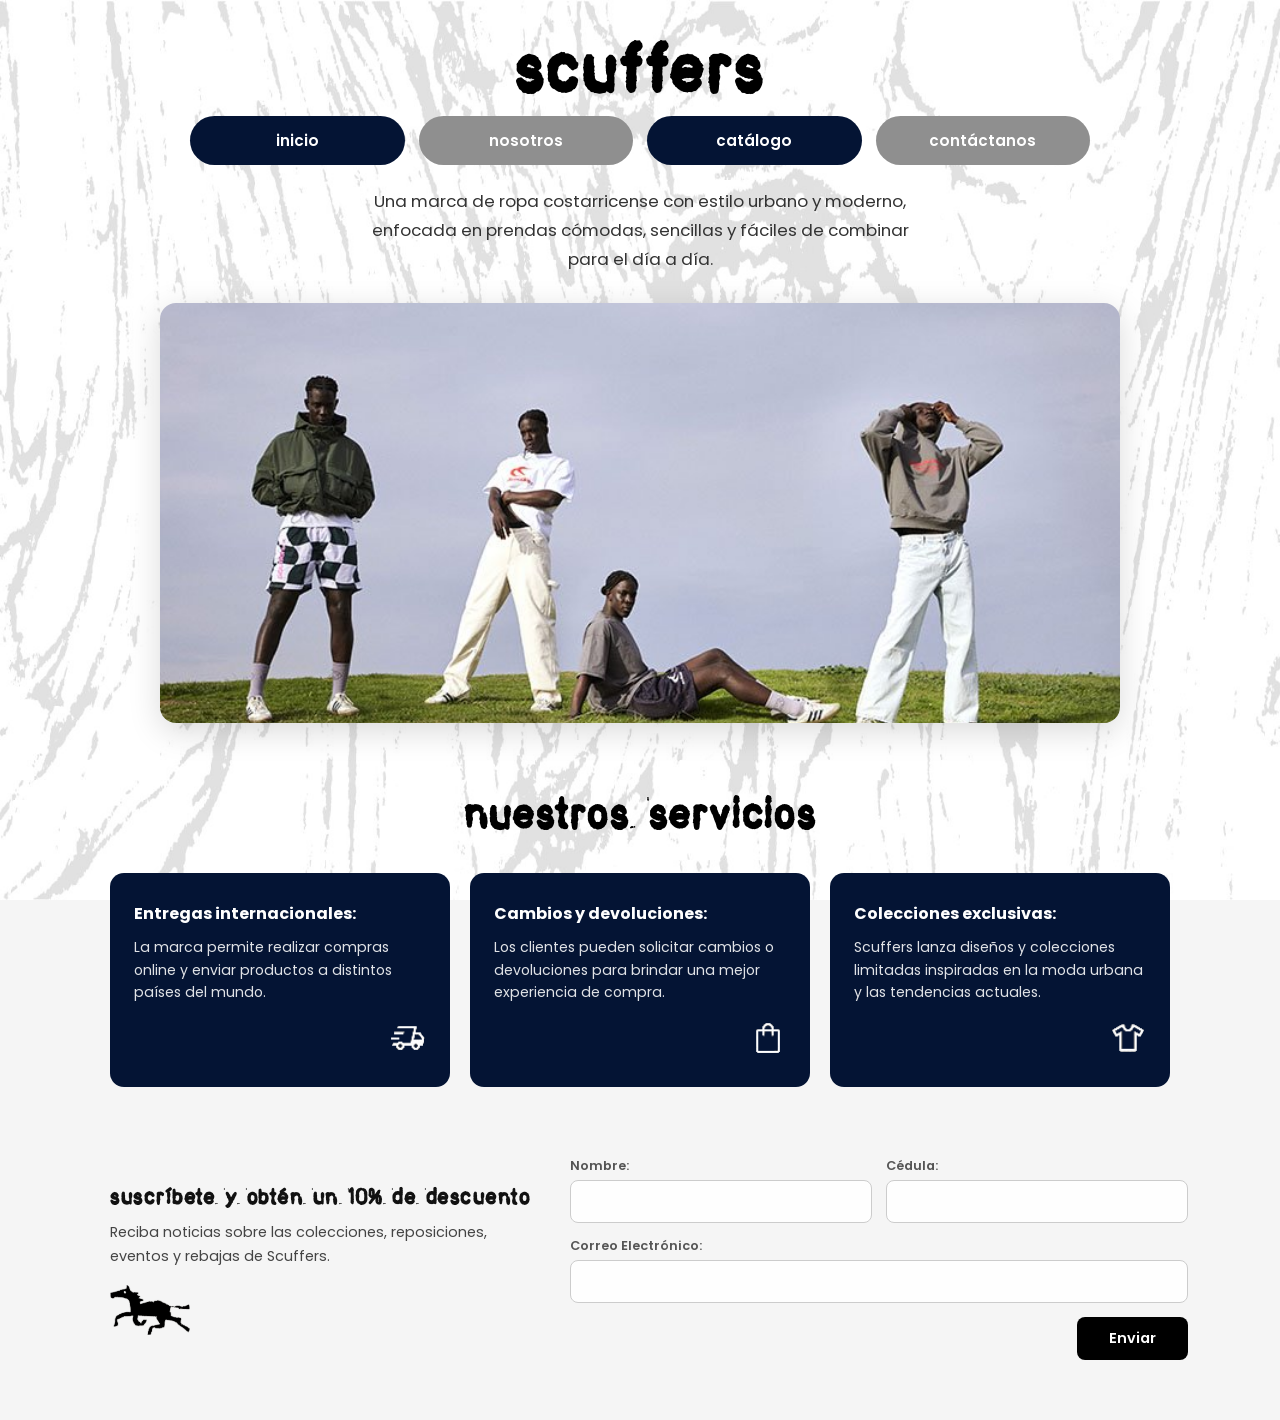
<file: index.html>
<!DOCTYPE html>
<html lang="es">
<head>
  <meta charset="UTF-8">
  <meta name="viewport" content="width=device-width, initial-scale=1.0">
  <title>scuffers</title>
  <link href="https://fonts.googleapis.com/css2?family=Poppins:wght@300;400;500;600;700&display=swap" rel="stylesheet">
  <link rel="stylesheet" href="styles.css">
</head>
<body>

  <header class="site-header">
    <a href="index.html" class="site-title-wrap">
      <span class="site-title">scuffers</span>
    </a>
    <nav class="nav-bar">
      <a href="index.html"    class="nav-btn btn-inicio">inicio</a>
      <a href="aboutus.html"  class="nav-btn btn-nosotros">nosotros</a>
      <a href="catalogo.html" class="nav-btn btn-clientes">catálogo</a>
      <a href="contacto.html" class="nav-btn btn-contacto">contáctanos</a>
    </nav>
  </header>

  <p class="hero-tagline">
    Una marca de ropa costarricense con estilo urbano y moderno, enfocada en prendas cómodas,
    sencillas y fáciles de combinar para el día a día.
  </p>

  <!-- BANNER -->
  <div class="hero-banner">
    <img src="banner.png" alt="Scuffers — Colección">
  </div>

  <section class="services-section">
    <h2 class="services-title">nuestros servicios</h2>
    <div class="services-grid">

      <div class="service-card">
        <h3>Entregas internacionales:</h3>
        <p>La marca permite realizar compras online y enviar productos a distintos países del mundo.</p>
        <div class="service-icon">
          <img src="delivery_fixed.png" alt="Entregas internacionales">
        </div>
      </div>

      <div class="service-card">
        <h3>Cambios y devoluciones:</h3>
        <p>Los clientes pueden solicitar cambios o devoluciones para brindar una mejor experiencia de compra.</p>
        <div class="service-icon">
          <img src="shopin_fixed.png" alt="Cambios y devoluciones">
        </div>
      </div>

      <div class="service-card">
        <h3>Colecciones exclusivas:</h3>
        <p>Scuffers lanza diseños y colecciones limitadas inspiradas en la moda urbana y las tendencias actuales.</p>
        <div class="service-icon">
          <img src="cloth_fixed.png" alt="Colecciones exclusivas">
        </div>
      </div>

    </div>
  </section>

  <section class="subscribe-section">
    <div class="subscribe-left">
      <h2>suscríbete y obtén un 10% de descuento</h2>
      <p>Reciba noticias sobre las colecciones, reposiciones, eventos y rebajas de Scuffers.</p>
      <img src="logo_small.png" alt="Scuffers logo" class="horse-img">
    </div>

    <form class="subscribe-form" onsubmit="return false;">
      <div class="form-row">
        <div class="form-field">
          <label for="nombre">Nombre:</label>
          <input type="text" id="nombre" name="nombre">
        </div>
        <div class="form-field">
          <label for="cedula">Cédula:</label>
          <input type="text" id="cedula" name="cedula">
        </div>
      </div>
      <div class="form-field full">
        <label for="correo">Correo Electrónico:</label>
        <input type="email" id="correo" name="correo">
      </div>
      <button type="submit" class="btn-enviar">Enviar</button>
    </form>
  </section>

</body>
</html>
</file>
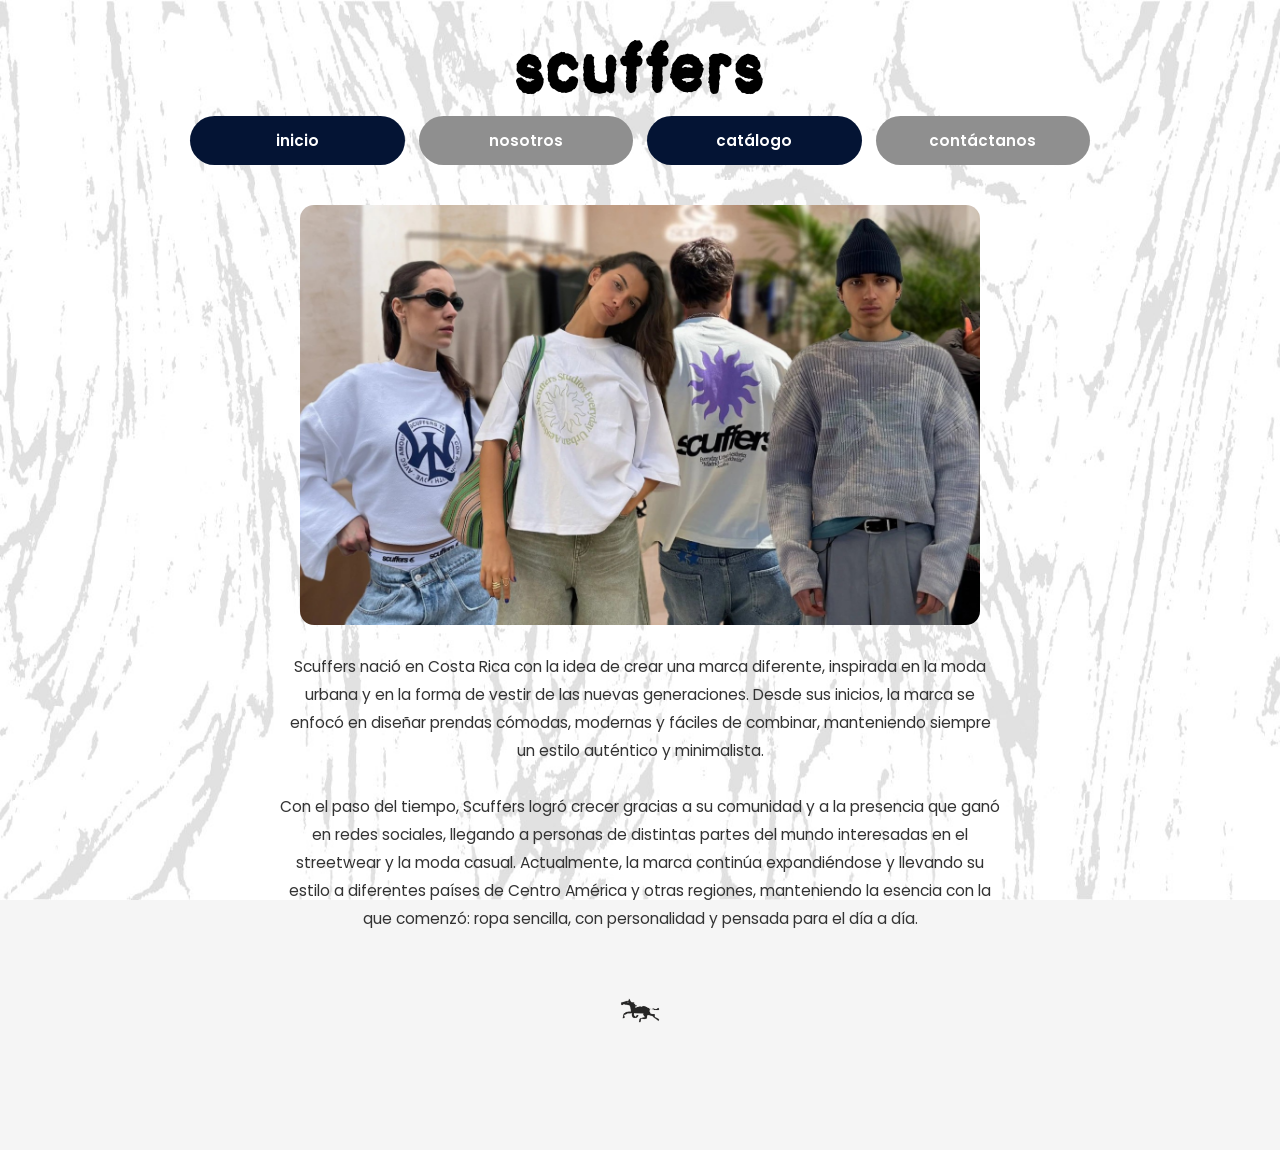
<file: aboutus.html>
<!DOCTYPE html>
<html lang="es">
<head>
  <meta charset="UTF-8">
  <meta name="viewport" content="width=device-width, initial-scale=1.0">
  <title>nosotros</title>
  <link href="https://fonts.googleapis.com/css2?family=Poppins:wght@300;400;500;600;700&display=swap" rel="stylesheet">
  <link rel="stylesheet" href="styles.css">
</head>
<body>

  <!-- HEADER -->
  <header class="site-header">
    <a href="index.html" class="site-title-wrap">
      <span class="site-title">scuffers</span>
    </a>
    <nav class="nav-bar">
      <a href="index.html"    class="nav-btn btn-inicio">inicio</a>
      <a href="aboutus.html"  class="nav-btn btn-nosotros">nosotros</a>
      <a href="catalogo.html" class="nav-btn btn-clientes">catálogo</a>
      <a href="contacto.html" class="nav-btn btn-contacto">contáctanos</a>
    </nav>
  </header>

  <!-- CONTENIDO NOSOTROS -->
  <main class="nosotros-content">
    <img src="nosotros.jpg" alt="Scuffers — Nosotros" class="nosotros-img">

    <p class="nosotros-text">
      Scuffers nació en Costa Rica con la idea de crear una marca diferente, inspirada en la moda
      urbana y en la forma de vestir de las nuevas generaciones. Desde sus inicios, la marca se
      enfocó en diseñar prendas cómodas, modernas y fáciles de combinar, manteniendo siempre
      un estilo auténtico y minimalista.
      <br><br>
      Con el paso del tiempo, Scuffers logró crecer gracias a su comunidad y a la presencia que
      ganó en redes sociales, llegando a personas de distintas partes del mundo interesadas en
      el streetwear y la moda casual. Actualmente, la marca continúa expandiéndose y llevando
      su estilo a diferentes países de Centro América y otras regiones, manteniendo la esencia con la
      que comenzó: ropa sencilla, con personalidad y pensada para el día a día.
    </p>

    <div class="logo-footer">
      <img src="logo_transparente.png" alt="Scuffers">
    </div>
  </main>

</body>
</html>
</file>
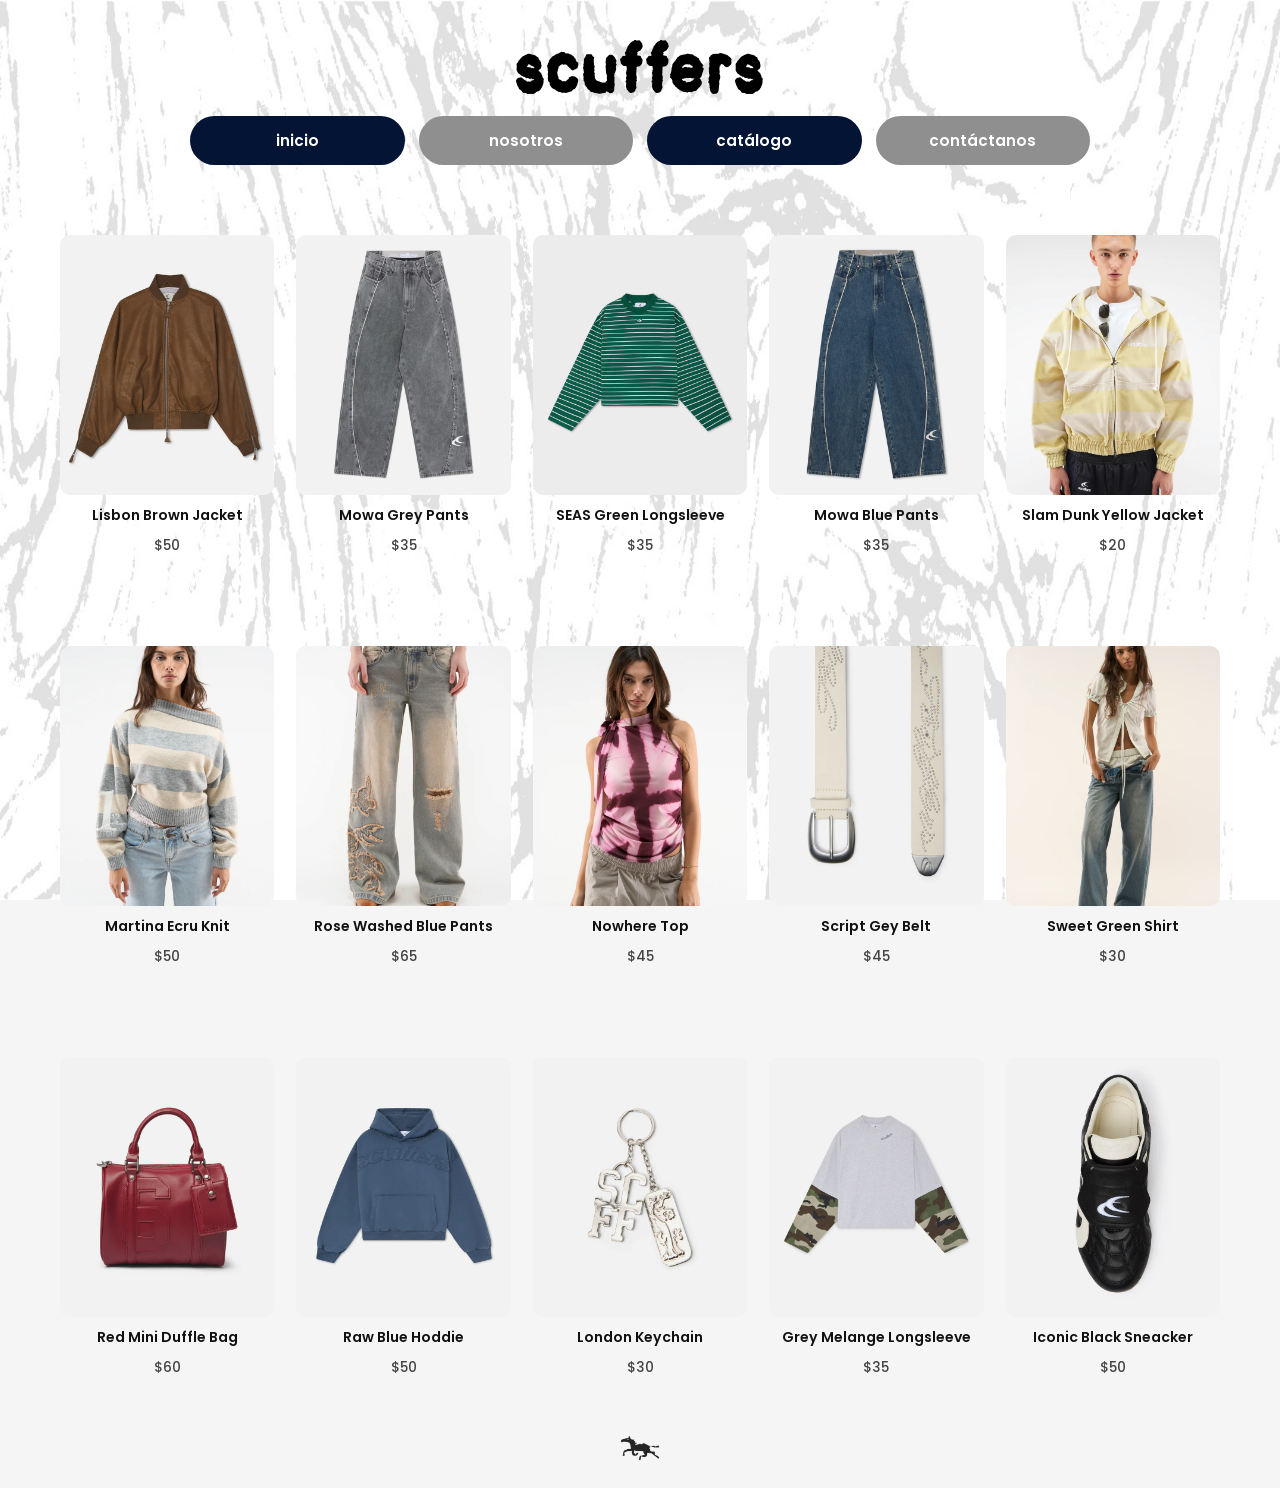
<file: catalogo.html>
<!DOCTYPE html>
<html lang="es">
<head>
  <meta charset="UTF-8">
  <meta name="viewport" content="width=device-width, initial-scale=1.0">
  <title>clientes</title>
  <link href="https://fonts.googleapis.com/css2?family=Poppins:wght@300;400;500;600;700&display=swap" rel="stylesheet">
  <link rel="stylesheet" href="styles.css">
</head>
<body>

  <!-- HEADER -->
  <header class="site-header">
    <a href="index.html" class="site-title-wrap">
      <span class="site-title">scuffers</span>
    </a>
    <nav class="nav-bar">
      <a href="index.html"    class="nav-btn btn-inicio">inicio</a>
      <a href="aboutus.html"  class="nav-btn btn-nosotros">nosotros</a>
      <a href="catalogo.html" class="nav-btn btn-clientes">catálogo</a>
      <a href="contacto.html" class="nav-btn btn-contacto">contáctanos</a>
    </nav>
  </header>

  <!-- ROPA HOMBRES -->
  <section class="clientes-section">
    <h2 class="clientes-section-title"></h2>
    <div class="products-grid">
      <div class="product-card">
        <img src="hombre_1.webp" alt="Lisbon Brown Jacket">
        <span class="product-name">Lisbon Brown Jacket</span>
        <span class="product-price">$50</span>
      </div>
      <div class="product-card">
        <img src="hombre_2.webp" alt="Mowa Grey Pants">
        <span class="product-name">Mowa Grey Pants</span>
        <span class="product-price">$35</span>
      </div>
      <div class="product-card">
        <img src="hombre_3.webp" alt="SEAS Green Longsleeve">
        <span class="product-name">SEAS Green Longsleeve</span>
        <span class="product-price">$35</span>
      </div>
      <div class="product-card">
        <img src="hombre_4.webp" alt="Mowa Blue Pants">
        <span class="product-name">Mowa Blue Pants</span>
        <span class="product-price">$35</span>
      </div>
      <div class="product-card">
        <img src="hombre_5.webp" alt="Slam Dunk Yellow Jacket">
        <span class="product-name">Slam Dunk Yellow Jacket</span>
        <span class="product-price">$20</span>
      </div>
    </div>
  </section>

  <!-- ROPA MUJERES -->
  <section class="clientes-section">
    <h2 class="clientes-section-title"></h2>
    <div class="products-grid">
      <div class="product-card">
        <img src="mujer_1.webp" alt="Martina Ecru Knit">
        <span class="product-name">Martina Ecru Knit</span>
        <span class="product-price">$50</span>
      </div>
      <div class="product-card">
        <img src="mujer_2.webp" alt="Rose Washed Blue Pants">
        <span class="product-name">Rose Washed Blue Pants</span>
        <span class="product-price">$65</span>
      </div>
      <div class="product-card">
        <img src="mujer_3.webp" alt="Nowhere Top">
        <span class="product-name">Nowhere Top</span>
        <span class="product-price">$45</span>
      </div>
      <div class="product-card">
        <img src="mujer_4.webp" alt="Script Gey Belt">
        <span class="product-name">Script Gey Belt</span>
        <span class="product-price">$45</span>
      </div>
      <div class="product-card">
        <img src="mujer_5.webp" alt="Sweet Green Shirt">
        <span class="product-name">Sweet Green Shirt</span>
        <span class="product-price">$30</span>
      </div>
    </div>
  </section>

   <!-- ACCESORIES -->
  <section class="clientes-section">
    <h2 class="clientes-section-title"></h2>
    <div class="products-grid">
      <div class="product-card">
        <img src="bolsa_red.webp" alt="Red Mini Duffle Bag">
        <span class="product-name">Red Mini Duffle Bag</span>
        <span class="product-price">$60</span>
      </div>
      <div class="product-card">
        <img src="hoddlie_azul.webp" alt="Raw Blue Hoddie">
        <span class="product-name">Raw Blue Hoddie</span>
        <span class="product-price">$50</span>
      </div>
      <div class="product-card">
        <img src="accesorios_1.webp" alt="Llavero">
        <span class="product-name">London Keychain</span>
        <span class="product-price">$30</span>
      </div>
      <div class="product-card">
        <img src="hoodie_blanca.webp" alt="Hoddie Blanca">
        <span class="product-name">Grey Melange Longsleeve</span>
        <span class="product-price">$35</span>
      </div>
      <div class="product-card">
        <img src="zapato_1.webp" alt="Sneacker Black">
        <span class="product-name">Iconic Black Sneacker</span>
        <span class="product-price">$50</span>
      </div>
    </div>
  </section>

  <div class="logo-footer">
    <img src="logo_transparente.png" alt="Scuffers">
  </div>

</body>
</html>
</file>
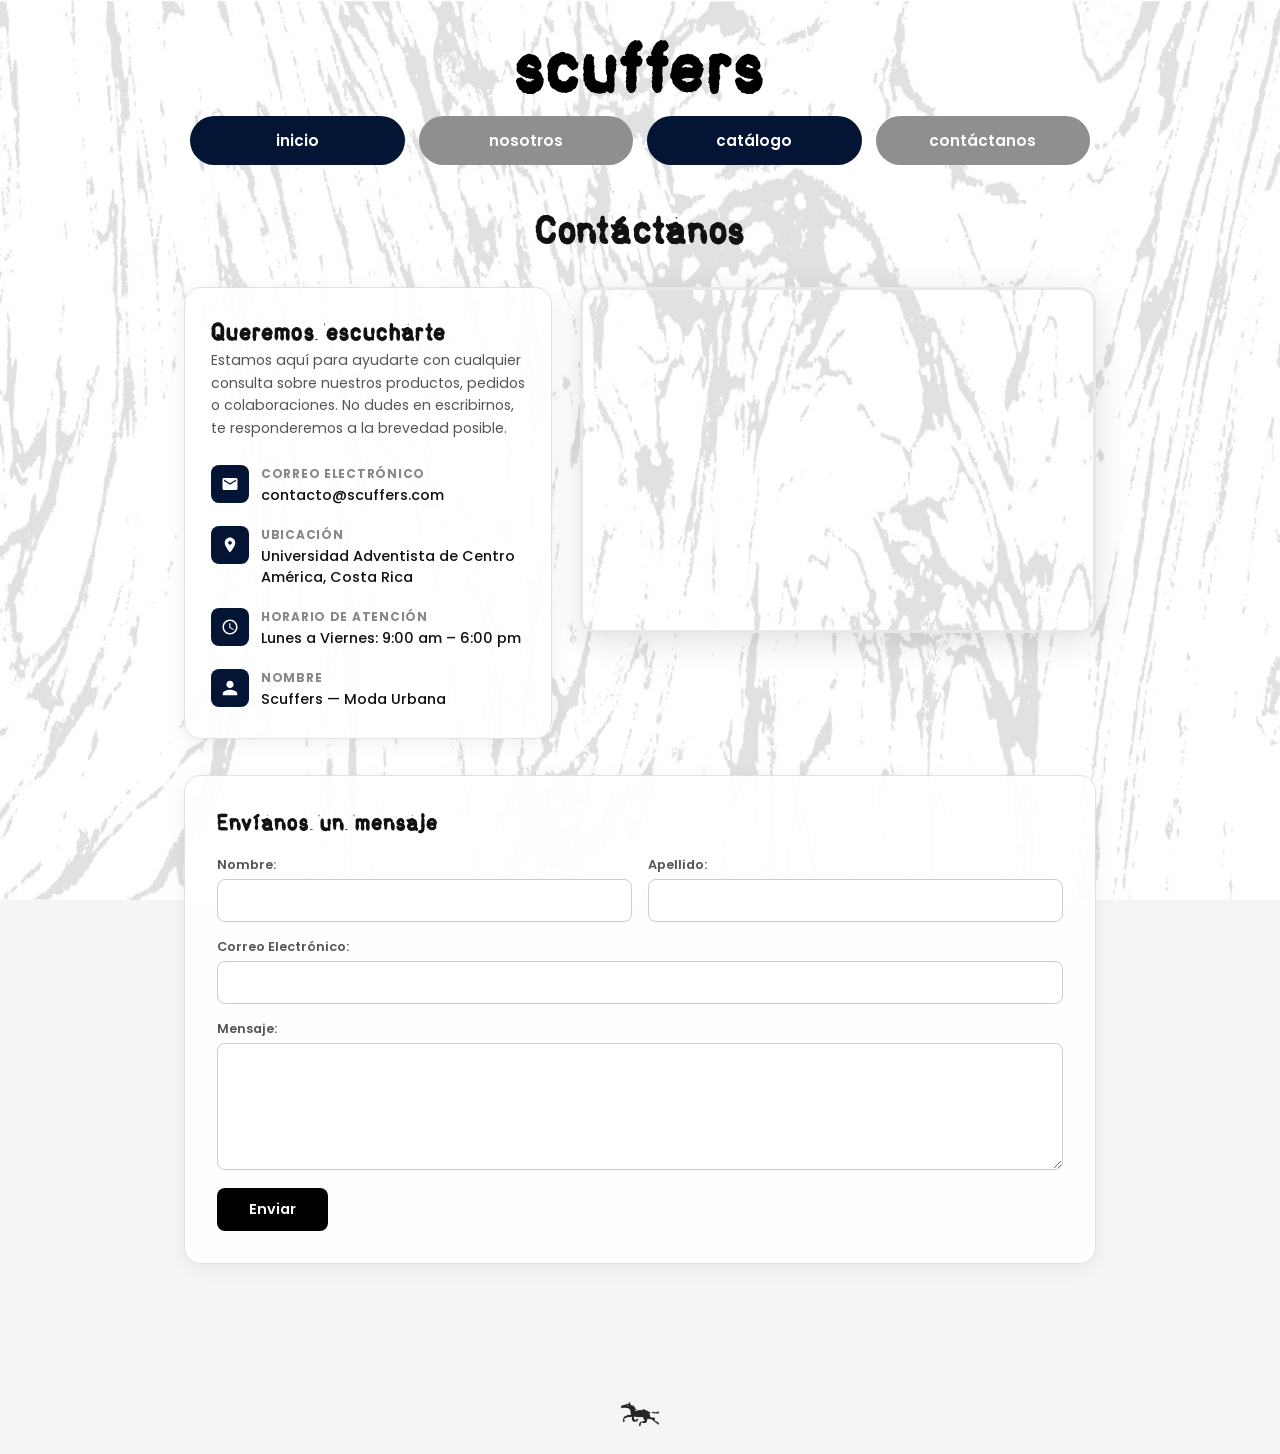
<file: contacto.html>
<!DOCTYPE html>
<html lang="es">
<head>
  <meta charset="UTF-8">
  <meta name="viewport" content="width=device-width, initial-scale=1.0">
  <title>contáctanos</title>
  <link href="https://fonts.googleapis.com/css2?family=Poppins:wght@300;400;500;600;700&display=swap" rel="stylesheet">
  <link rel="stylesheet" href="styles.css">
</head>
<body>

  <!-- HEADER -->
  <header class="site-header">
    <a href="index.html" class="site-title-wrap">
      <span class="site-title">scuffers</span>
    </a>
    <nav class="nav-bar">
      <a href="index.html"    class="nav-btn btn-inicio">inicio</a>
      <a href="aboutus.html"  class="nav-btn btn-nosotros">nosotros</a>
      <a href="catalogo.html" class="nav-btn btn-clientes">catálogo</a>
      <a href="contacto.html" class="nav-btn btn-contacto">contáctanos</a>
    </nav>
  </header>

  <!-- CONTENIDO -->
  <main class="contacto-content">
    <h1 class="contacto-title">Contáctanos</h1>

    <!-- FILA: INFO + MAPA -->
    <div class="contacto-top">

      <!-- INFORMACIÓN DE CONTACTO -->
      <div class="contacto-info">
        <div>
          <h2>Queremos escucharte</h2>
          <p class="info-sub">
            Estamos aquí para ayudarte con cualquier consulta sobre nuestros productos,
            pedidos o colaboraciones. No dudes en escribirnos, te responderemos a la brevedad posible.
          </p>
        </div>

        <!-- Correo electrónico -->
        <div class="info-item">
          <div class="info-icon">
            <svg viewBox="0 0 24 24" xmlns="http://www.w3.org/2000/svg">
              <path d="M20 4H4c-1.1 0-2 .9-2 2v12c0 1.1.9 2 2 2h16c1.1 0 2-.9 2-2V6c0-1.1-.9-2-2-2zm0 4-8 5-8-5V6l8 5 8-5v2z"/>
            </svg>
          </div>
          <div class="info-text">
            <span class="info-label">Correo electrónico</span>
            <span class="info-value">contacto@scuffers.com</span>
          </div>
        </div>

        <!-- Ubicación -->
        <div class="info-item">
          <div class="info-icon">
            <svg viewBox="0 0 24 24" xmlns="http://www.w3.org/2000/svg">
              <path d="M12 2C8.13 2 5 5.13 5 9c0 5.25 7 13 7 13s7-7.75 7-13c0-3.87-3.13-7-7-7zm0 9.5c-1.38 0-2.5-1.12-2.5-2.5S10.62 6.5 12 6.5s2.5 1.12 2.5 2.5S13.38 11.5 12 11.5z"/>
            </svg>
          </div>
          <div class="info-text">
            <span class="info-label">Ubicación</span>
            <span class="info-value">Universidad Adventista de Centro América, Costa Rica</span>
          </div>
        </div>

        <!-- Horario de atención -->
        <div class="info-item">
          <div class="info-icon">
            <svg viewBox="0 0 24 24" xmlns="http://www.w3.org/2000/svg">
              <path d="M11.99 2C6.47 2 2 6.48 2 12s4.47 10 9.99 10C17.52 22 22 17.52 22 12S17.52 2 11.99 2zM12 20c-4.42 0-8-3.58-8-8s3.58-8 8-8 8 3.58 8 8-3.58 8-8 8zm.5-13H11v6l5.25 3.15.75-1.23-4.5-2.67V7z"/>
            </svg>
          </div>
          <div class="info-text">
            <span class="info-label">Horario de atención</span>
            <span class="info-value">Lunes a Viernes: 9:00 am – 6:00 pm</span>
          </div>
        </div>

        <!-- Nombre / Marca -->
        <div class="info-item">
          <div class="info-icon">
            <svg viewBox="0 0 24 24" xmlns="http://www.w3.org/2000/svg">
              <path d="M12 12c2.7 0 4.8-2.1 4.8-4.8S14.7 2.4 12 2.4 7.2 4.5 7.2 7.2 9.3 12 12 12zm0 2.4c-3.2 0-9.6 1.6-9.6 4.8v2.4h19.2v-2.4c0-3.2-6.4-4.8-9.6-4.8z"/>
            </svg>
          </div>
          <div class="info-text">
            <span class="info-label">Nombre</span>
            <span class="info-value">Scuffers — Moda Urbana</span>
          </div>
        </div>

      </div><!-- /contacto-info -->

      <!-- MAPA -->
      <div class="mapa-wrapper">
        <iframe
          src="https://www.google.com/maps/embed?pb=!1m18!1m12!1m3!1d3928.809625089732!2d-84.2167829!3d10.032563099999999!2m3!1f0!2f0!3f0!3m2!1i1024!2i768!4f13.1!3m3!1m2!1s0x8fa0f762d9f2cac3%3A0xd4379277bf41b2b6!2sUniversidad%20Adventista%20de%20Centro%20Am%C3%A9rica!5e0!3m2!1ses-419!2scr!4v1779146229746!5m2!1ses-419!2scr"
          width="600"
          height="450"
          style="border:0;"
          allowfullscreen=""
          loading="lazy"
          referrerpolicy="no-referrer-when-downgrade">
        </iframe>
      </div>

    </div><!-- /contacto-top -->

    <!-- FORMULARIO -->
    <div class="contacto-form-wrapper">
      <h2>Envíanos un mensaje</h2>
      <form onsubmit="return false;">
        <div class="contact-grid">
          <div class="form-field">
            <label for="c-nombre">Nombre:</label>
            <input type="text" id="c-nombre" name="nombre" placeholder="">
          </div>
          <div class="form-field">
            <label for="c-apellido">Apellido:</label>
            <input type="text" id="c-apellido" name="apellido" placeholder="">
          </div>
          <div class="form-field full">
            <label for="c-correo">Correo Electrónico:</label>
            <input type="email" id="c-correo" name="correo" placeholder="">
          </div>
          <div class="form-field full">
            <label for="c-mensaje">Mensaje:</label>
            <textarea id="c-mensaje" name="mensaje" rows="5" placeholder=""></textarea>
          </div>
        </div>
        <button type="submit" class="btn-enviar" style="margin-top:18px;">Enviar</button>
      </form>
    </div>

  </main>

  <!-- Logo pequeño centrado -->
  <div class="logo-footer">
    <img src="logo_transparente.png" alt="Scuffers">
  </div>

</body>
</html>
</file>
<file: styles.css>
@font-face {
  font-family: 'StampRSPK';
  src: url('StampRSPKOne-Medium.otf') format('opentype');
  font-weight: normal;
  font-style: normal;
}

@import url('https://fonts.googleapis.com/css2?family=Poppins:wght@300;400;500;600;700&display=swap');

*, *::before, *::after { margin: 0; padding: 0; box-sizing: border-box; }

:root {
  --navy: #041434;
  --gray: #8f8f8f;
  --white: #ffffff;
  --text: #111111;
  --font-body: 'Poppins', sans-serif;
  --font-title: 'StampRSPK', 'Arial Black', sans-serif;
}

body {
  font-family: var(--font-body);
  color: var(--text);
  background: #f5f5f5 url('fondo_2.png') center center / cover fixed;
  min-height: 100vh;
}

/* ======= HEADER ======= */
.site-header {
  width: 100%;
  padding: 28px 40px 0;
  display: flex;
  flex-direction: column;
  align-items: center;
  gap: 18px;
}

/* Título + logo en fila */
.site-title-wrap {
  display: flex;
  align-items: center;
  gap: 12px;
  text-decoration: none;
}

.site-title-logo {
  width: 38px;
  height: 38px;
  object-fit: contain;
}

.site-title {
  font-family: var(--font-title);
  font-weight: normal;
  font-size: clamp(2.6rem, 6vw, 4.4rem);
  letter-spacing: 2px;
  color: #000;
  text-decoration: none;
  line-height: 1;
}

.nav-bar {
  display: flex;
  flex-wrap: wrap;
  gap: 14px;
  justify-content: center;
  width: 100%;
  max-width: 900px;
}

.nav-btn {
  flex: 1 1 180px;
  padding: 13px 20px;
  border-radius: 50px;
  color: var(--white);
  text-decoration: none;
  font-family: var(--font-body);
  font-size: 0.95rem;
  font-weight: 600;
  text-align: center;
  transition: transform 0.18s, box-shadow 0.18s, opacity 0.18s;
  border: none;
  cursor: pointer;
}
.nav-btn:hover { transform: translateY(-2px); box-shadow: 0 8px 24px rgba(0,0,0,0.25); opacity: 0.92; }
.btn-inicio   { background-color: var(--navy); }
.btn-nosotros { background-color: var(--gray); }
.btn-clientes { background-color: var(--navy); }
.btn-contacto { background-color: var(--gray); }

/* ======= LOGO FOOTER ======= */
.logo-footer { display: flex; justify-content: center; padding: 30px 0 20px; }
.logo-footer img { width: 70px; opacity: 0.85; }

/* ======= INICIO ======= */
.hero-tagline {
  text-align: center;
  font-size: clamp(0.9rem, 2vw, 1.05rem);
  color: #333;
  max-width: 620px;
  margin: 22px auto 0;
  line-height: 1.7;
  padding: 0 20px;
}

.services-section { padding: 60px 20px 50px; text-align: center; }
.services-title {
  font-family: var(--font-title);
  font-weight: normal;
  font-size: clamp(1.8rem, 4vw, 2.8rem);
  margin-bottom: 36px;
  color: #000;
  letter-spacing: 1px;
}
.services-grid { display: flex; flex-wrap: wrap; gap: 20px; justify-content: center; max-width: 1100px; margin: 0 auto; }
.service-card {
  background-color: var(--navy);
  color: var(--white);
  border-radius: 14px;
  padding: 28px 24px 24px;
  flex: 1 1 280px;
  max-width: 340px;
  text-align: left;
  display: flex;
  flex-direction: column;
  gap: 10px;
}
.service-card h3 { font-size: 1rem; font-weight: 700; }
.service-card p { font-size: 0.88rem; line-height: 1.6; color: rgba(255,255,255,0.88); flex: 1; }
.service-icon { align-self: flex-end; margin-top: 6px; }
/* Iconos PNG blancos sobre fondo oscuro — sin filter */
.service-icon img { width: 36px; height: 36px; object-fit: contain; }

/* ======= FORMULARIO SUSCRIPCIÓN ======= */
.subscribe-section {
  padding: 20px 20px 60px;
  max-width: 1100px;
  margin: 0 auto;
  display: grid;
  grid-template-columns: 1fr 1fr;
  gap: 40px;
  align-items: center;
}
@media (max-width: 700px) { .subscribe-section { grid-template-columns: 1fr; } }

.subscribe-left h2 {
  font-family: var(--font-title);
  font-weight: normal;
  /* Una sola línea: reducimos tamaño y evitamos wrap */
  font-size: clamp(1rem, 2.2vw, 1.45rem);
  white-space: nowrap;
  line-height: 1.2;
  margin-bottom: 12px;
  letter-spacing: 0.5px;
}
@media (max-width: 900px) {
  .subscribe-left h2 { white-space: normal; font-size: 1.1rem; }
}

.subscribe-left p { font-size: 0.9rem; color: #444; line-height: 1.65; max-width: 380px; }
.horse-img { width: 80px; margin-top: 16px; display: block; }

.subscribe-form { display: flex; flex-direction: column; gap: 14px; }
.form-row { display: grid; grid-template-columns: 1fr 1fr; gap: 14px; }
.form-field { display: flex; flex-direction: column; gap: 5px; }
.form-field label { font-size: 0.8rem; font-weight: 600; color: #555; }
.form-field input, .form-field textarea {
  padding: 10px 14px;
  border: 1.5px solid #ccc;
  border-radius: 8px;
  font-family: var(--font-body);
  font-size: 0.88rem;
  color: var(--text);
  background: rgba(255,255,255,0.9);
  transition: border-color 0.15s;
}
.form-field input:focus, .form-field textarea:focus { outline: none; border-color: var(--navy); }
.form-field.full { grid-column: 1 / -1; }
.btn-enviar {
  align-self: flex-end;
  background: #000;
  color: #fff;
  border: none;
  border-radius: 8px;
  padding: 11px 32px;
  font-family: var(--font-body);
  font-size: 0.9rem;
  font-weight: 600;
  cursor: pointer;
  transition: background 0.2s, transform 0.15s;
}
.btn-enviar:hover { background: var(--navy); transform: translateY(-2px); }

/* ======= NOSOTROS ======= */
.nosotros-content {
  max-width: 860px;
  margin: 40px auto;
  padding: 0 28px 60px;
  display: flex;
  flex-direction: column;
  align-items: center;
  gap: 28px;
}
.nosotros-img { width: 100%; max-width: 680px; height: 420px; object-fit: cover; border-radius: 14px; }
.nosotros-text { font-size: 0.97rem; line-height: 1.8; color: #333; text-align: center; max-width: 720px; }

/* ======= CLIENTES ======= */
.clientes-section { padding: 40px 20px 20px; max-width: 1200px; margin: 0 auto; }
.clientes-section-title {
  font-family: var(--font-title);
  font-weight: normal;
  font-size: clamp(1.4rem, 3vw, 2rem);
  text-align: center;
  margin-bottom: 30px;
  letter-spacing: 1px;
}
.products-grid { display: flex; flex-wrap: wrap; gap: 22px; justify-content: center; }
.product-card { flex: 1 1 190px; max-width: 220px; display: flex; flex-direction: column; align-items: center; gap: 10px; }
.product-card img { width: 100%; height: 260px; object-fit: cover; border-radius: 10px; background: #f0f0f0; }
.product-card .product-name { font-size: 0.88rem; font-weight: 600; text-align: center; color: #111; }
.product-card .product-price { font-size: 0.85rem; font-weight: 500; color: #444; }
.section-divider { border: none; border-top: 1px solid #e0e0e0; margin: 50px auto; max-width: 900px; }

/* ======= CONTÁCTANOS ======= */
.contacto-content { max-width: 960px; margin: 40px auto; padding: 0 24px 60px; display: flex; flex-direction: column; gap: 36px; }
.contacto-title {
  font-family: var(--font-title);
  font-weight: normal;
  font-size: clamp(1.6rem, 4vw, 2.4rem);
  text-align: center;
  letter-spacing: 1px;
}
.contacto-top {
  display: grid;
  grid-template-columns: 1fr 1.4fr;
  gap: 28px;
  align-items: start;
}
@media (max-width: 720px) { .contacto-top { grid-template-columns: 1fr; } }
.contacto-info {
  background: rgba(255,255,255,0.92);
  border: 1.5px solid #e0e0e0;
  border-radius: 16px;
  padding: 28px 26px;
  box-shadow: 0 4px 20px rgba(0,0,0,0.06);
  display: flex;
  flex-direction: column;
  gap: 20px;
}
.contacto-info h2 {
  font-family: var(--font-title);
  font-weight: normal;
  font-size: 1.5rem;
  letter-spacing: 1px;
  margin-bottom: 4px;
}
.contacto-info p.info-sub { font-size: 0.88rem; color: #555; line-height: 1.6; margin-bottom: 6px; }
.info-item { display: flex; align-items: flex-start; gap: 12px; }
.info-item .info-icon {
  width: 38px; height: 38px;
  background: var(--navy);
  border-radius: 8px;
  display: flex; align-items: center; justify-content: center;
  flex-shrink: 0;
}
.info-item .info-icon svg { width: 18px; height: 18px; fill: white; }
.info-item .info-text { display: flex; flex-direction: column; gap: 2px; }
.info-item .info-label { font-size: 0.75rem; font-weight: 700; color: #888; text-transform: uppercase; letter-spacing: 0.06em; }
.info-item .info-value { font-size: 0.9rem; color: #111; font-weight: 500; }
.mapa-wrapper { width: 100%; border-radius: 16px; overflow: hidden; box-shadow: 0 8px 32px rgba(0,0,0,0.12); border: 3px solid #e8e8e8; }
.mapa-wrapper iframe { display: block; width: 100%; height: 340px; border: 0; }
.contacto-form-wrapper { background: rgba(255,255,255,0.92); border: 1.5px solid #e0e0e0; border-radius: 16px; padding: 32px; box-shadow: 0 4px 20px rgba(0,0,0,0.06); }
.contacto-form-wrapper h2 { font-family: var(--font-title); font-size: 1.4rem; font-weight: normal; margin-bottom: 22px; letter-spacing: 1px; }
.contact-grid { display: grid; grid-template-columns: 1fr 1fr; gap: 16px; }
@media (max-width: 600px) { .contact-grid { grid-template-columns: 1fr; } }
.contact-grid .full { grid-column: 1 / -1; }

/* ======= RESPONSIVE ======= */
@media (max-width: 600px) {
  .site-header { padding: 20px 16px 0; }
  .products-grid { gap: 14px; }
  .product-card { max-width: 160px; }
  .product-card img { height: 200px; }
  .nosotros-img { height: 260px; }
  .form-row { grid-template-columns: 1fr; }
}

/* ======= BANNER (index) ======= */
.hero-banner {
  width: 100%;
  max-width: 1000px;
  margin: 30px auto 0;
  padding: 0 20px;
}

.hero-banner img {
  width: 100%;
  height: 420px;
  object-fit: cover;
  object-position: center 20%;
  border-radius: 16px;
  display: block;
  box-shadow: 0 8px 32px rgba(0,0,0,0.15);
}

@media (max-width: 700px) {
  .hero-banner img { height: 240px; }
}
</file>
